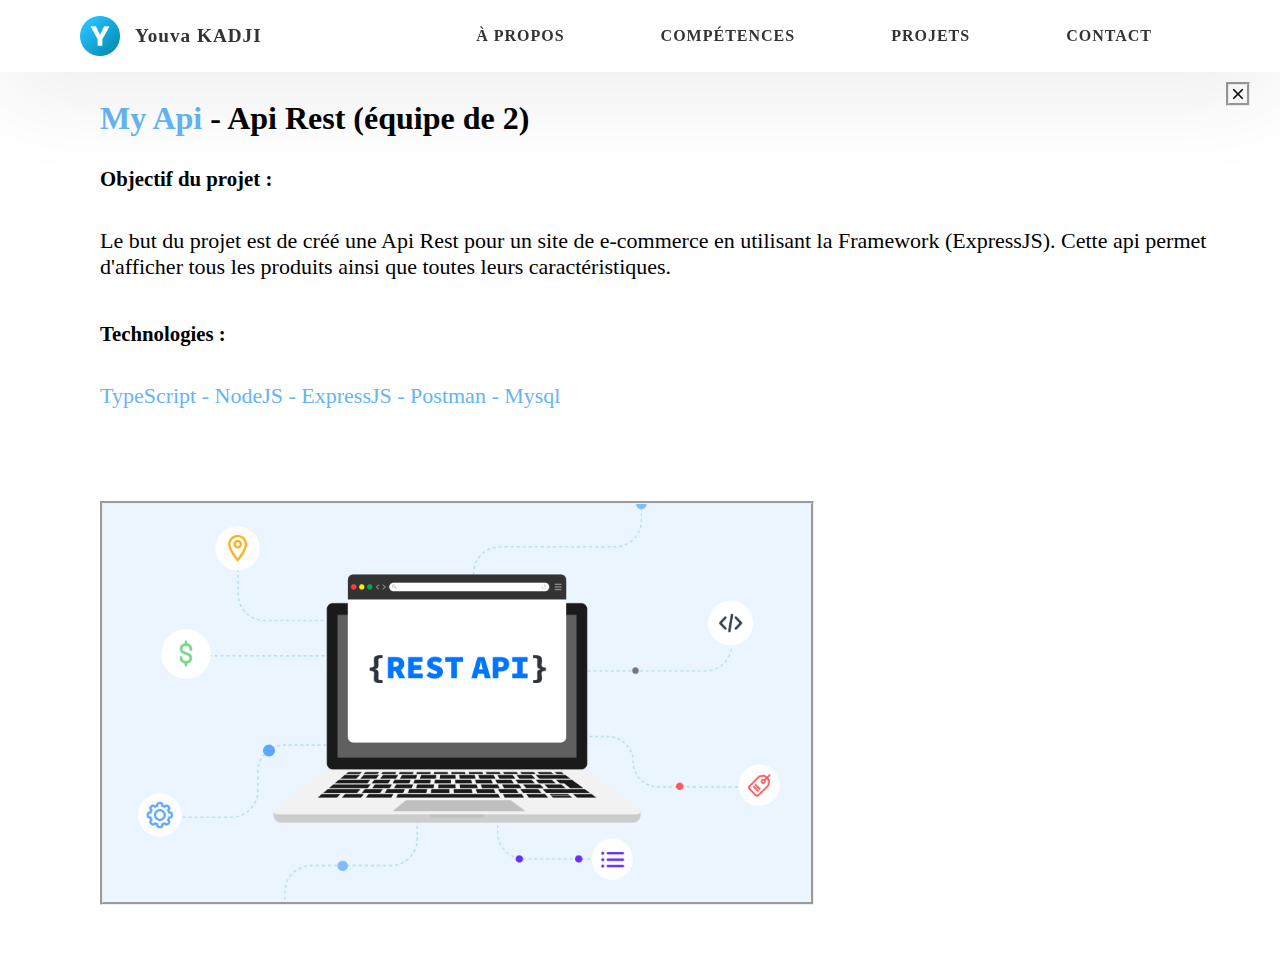
<file: pages/Api.html>
<!DOCTYPE html>
<html lang="en">
<head>
    <meta charset="UTF-8">
    <meta http-equiv="X-UA-Compatible" content="IE=edge">
    <meta name="viewport" content="width=device-width, initial-scale=1.0">
    <link rel="stylesheet" href="../style.css">
    <title>API PAGE</title>
</head>
    <body>
        <header class="header">
            <div class="header_content">
            <P><a class="lien_nom" href="../index.html#home"><img src="../img/Y.png" alt="Yimg" width="40" height="40"> Youva KADJI</a> </P>
            <nav class="nav">
                <ul>
                    <li><a href="../index.html#about">À PROPOS</a></li>
                    <li><a href="../index.html#skill">COMPÉTENCES</a></li>
                    <li><a href="../index.html#project">PROJETS</a></li>
                    <li><a href="../index.html#contact">CONTACT</a></li>
                </ul>
            </nav>
            <img class="Bar" src="../img/menu.png" width="32" height="25" alt="menu" >
            </div>
        </header>

        <section class="pages">
            <div class="pagecontent">
                <a href="../index.html#project"><img src="../img/croix.svg" alt="croix" width="40" height="40"></a>
                <h1><span>My Api</span> - Api Rest (équipe de 2)</h1>
                <b>Objectif du projet :</b>
                <p> Le but du projet est de créé une Api Rest pour un site de e-commerce en utilisant la Framework (ExpressJS). Cette api permet d'afficher tous les produits ainsi que toutes leurs caractéristiques. </p>

                <b>Technologies :</b>
                <p class="techno">TypeScript - NodeJS - ExpressJS - Postman - Mysql</p>
                <img src="../img/api-rest.png" alt="api" width="100%" height="600">
            </div>
        </section>
    </body>

    <script src="../app.js"></script>
</html>
</file>
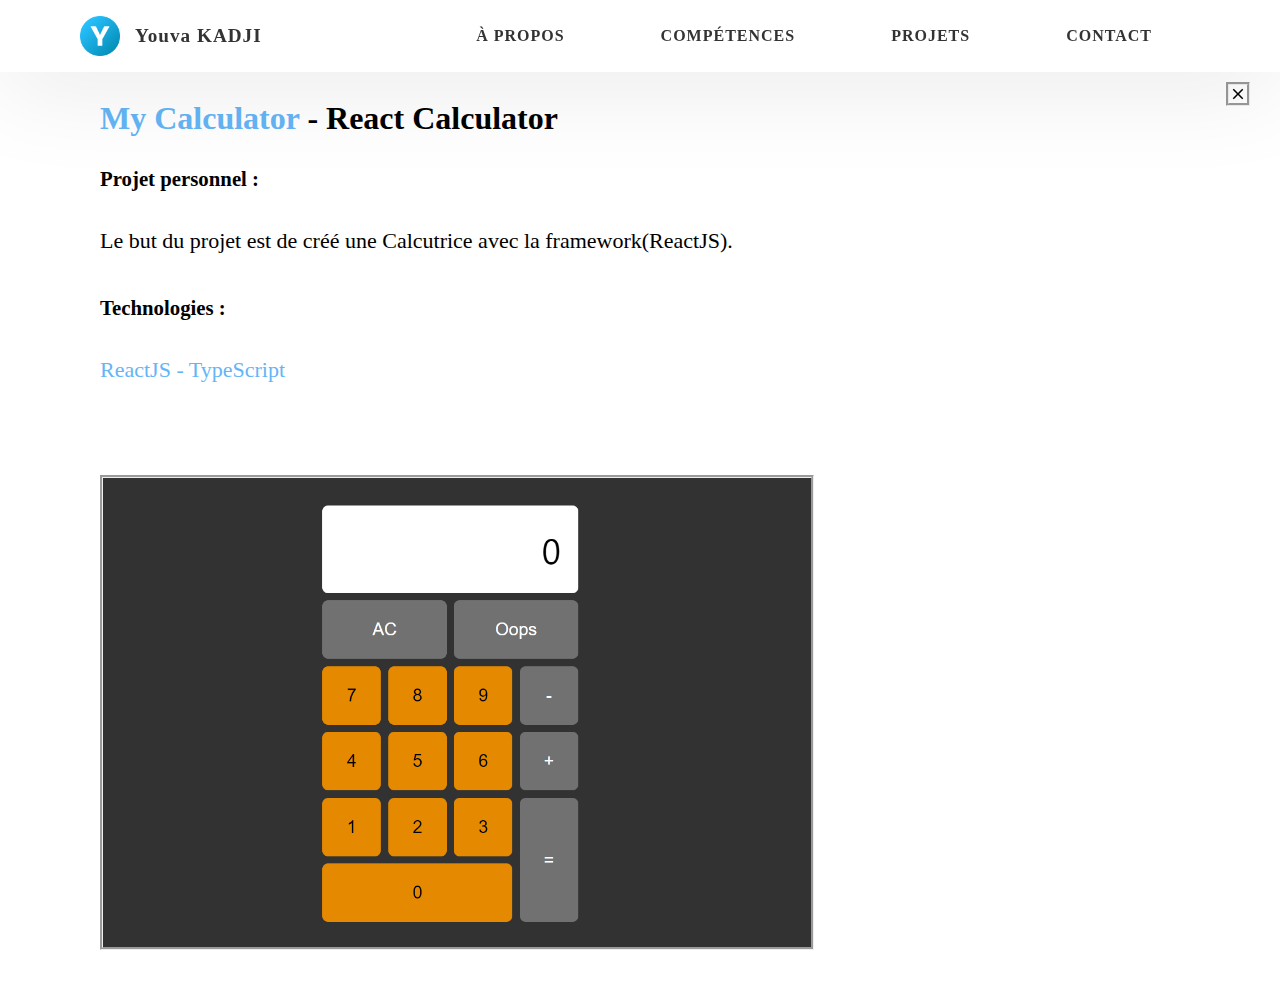
<file: pages/calc.html>
<!DOCTYPE html>
<html lang="en">
<head>
    <meta charset="UTF-8">
    <meta http-equiv="X-UA-Compatible" content="IE=edge">
    <meta name="viewport" content="width=device-width, initial-scale=1.0">
    <link rel="stylesheet" href="../style.css">
    <title>Calculator PAGE</title>
</head>
    <body>
        <header class="header">
            <div class="header_content">
            <P><a class="lien_nom" href="../index.html#home"><img src="../img/Y.png" alt="Yimg" width="40" height="40"> Youva KADJI</a> </P>
            <nav class="nav">
                <ul>
                    <li><a href="../index.html#about">À PROPOS</a></li>
                    <li><a href="../index.html#skill">COMPÉTENCES</a></li>
                    <li><a href="../index.html#project">PROJETS</a></li>
                    <li><a href="../index.html#contact">CONTACT</a></li>
                </ul>
            </nav>
            <img class="Bar" src="../img/menu.png" width="32" height="25" alt="menu" >
            </div>
        </header>

        <section class="pages">
            <div class="pagecontent">
                <a href="../index.html#project"><img src="../img/croix.svg" alt="croix" width="40" height="40"></a>
                <h1><span>My Calculator</span> - React Calculator</h1>
                <b>Projet personnel :</b>
                <p> Le but du projet est de créé une Calcutrice avec la framework(ReactJS).</p>

                <b>Technologies :</b>
                <p class="techno">ReactJS - TypeScript</p>
                <img src="../img/calc.png" alt="api" width="1000" height="600">
            </div>
        </section>        
    </body>

    <script src="../app.js"></script>
</html>
</file>
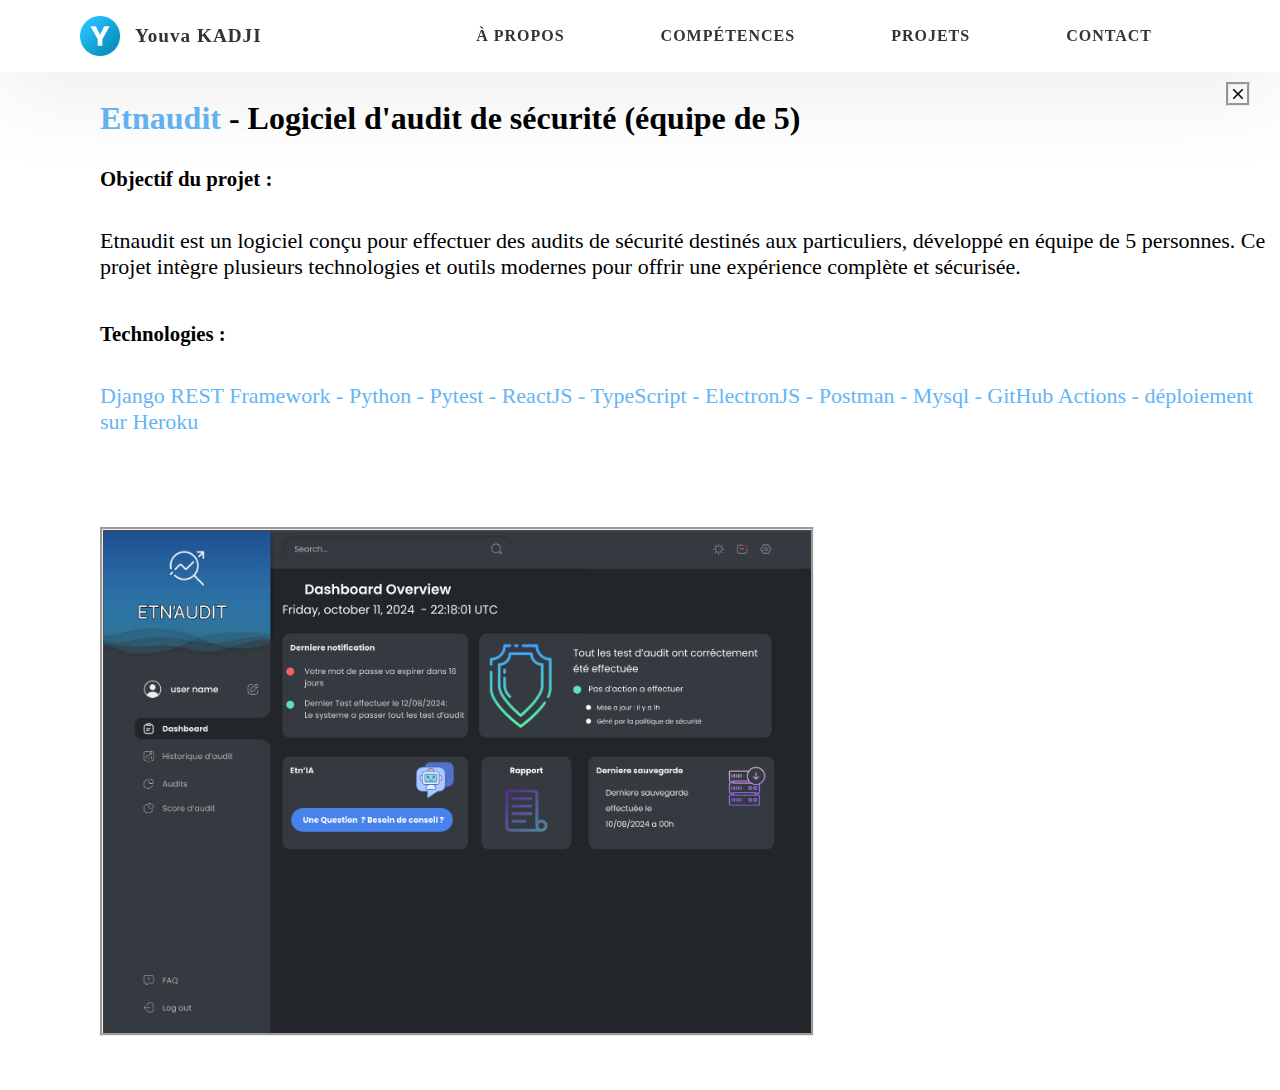
<file: pages/etnAudit.html>
<!DOCTYPE html>
<html lang="en">
<head>
    <meta charset="UTF-8">
    <meta name="viewport" content="width=device-width, initial-scale=1.0">
    <title>Etnaudit - Logiciel d'audit de sécurité</title>
    <link rel="stylesheet" href="../style.css">
</head>
<body>
    <header class="header">
        <div class="header_content">
            <p><a class="lien_nom" href="../index.html#home"><img src="../img/Y.png" alt="Yimg" width="40" height="40"> Youva KADJI</a></p>
            <nav class="nav">
                <ul>
                    <li><a href="../index.html#about">À PROPOS</a></li>
                    <li><a href="../index.html#skill">COMPÉTENCES</a></li>
                    <li><a href="../index.html#project">PROJETS</a></li>
                    <li><a href="../index.html#contact">CONTACT</a></li>
                </ul>
            </nav>
        </div>
    </header>

    <section class="pages">
        <div class="pagecontent">
            <a href="../index.html#project"><img src="../img/croix.svg" alt="croix" width="40" height="40"></a>
            <h1><span>Etnaudit</span> - Logiciel d'audit de sécurité (équipe de 5)</h1>
            <b>Objectif du projet :</b>
            <p> Etnaudit est un logiciel conçu pour effectuer des audits de sécurité destinés aux particuliers, développé en équipe de 5 personnes. Ce projet intègre plusieurs technologies et outils modernes pour offrir une expérience complète et sécurisée. </p>

            <b>Technologies :</b>
            <p class="techno">Django REST Framework - Python - Pytest - ReactJS - TypeScript - ElectronJS - Postman - Mysql - GitHub Actions - déploiement sur Heroku </p>
            <img src="../img/etnaudit.png" alt="api" width="100%" height="600">
        </div>
    </section>
</body>
</html>
</file>
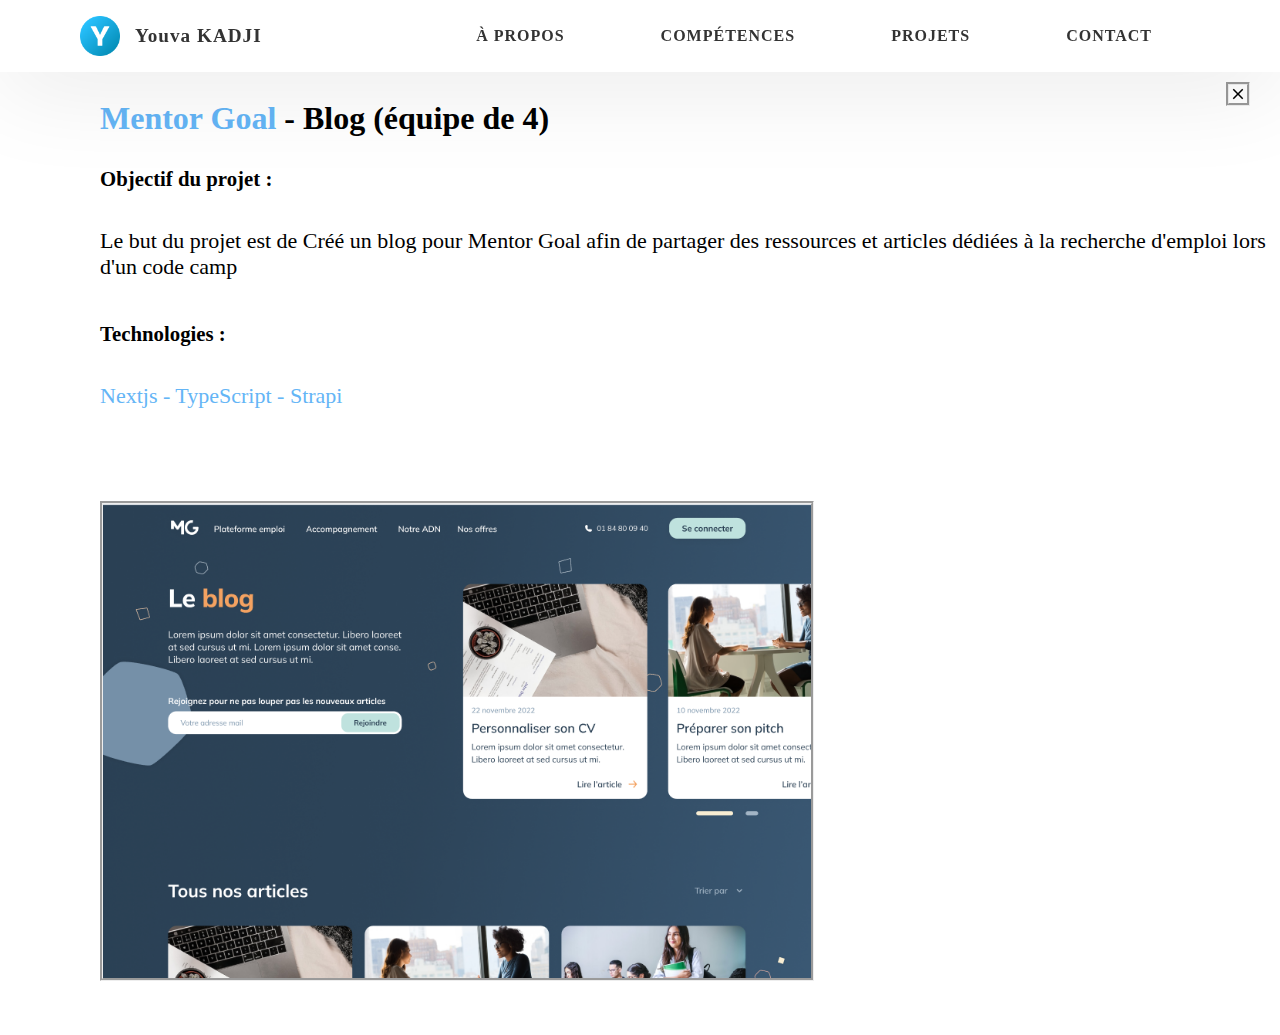
<file: pages/MG.html>
<!DOCTYPE html>
<html lang="en">
<head>
    <meta charset="UTF-8">
    <meta http-equiv="X-UA-Compatible" content="IE=edge">
    <meta name="viewport" content="width=device-width, initial-scale=1.0">
    <link rel="stylesheet" href="../style.css">
    <title>MG PAGE</title>
</head>
    <body>
        <header class="header">
            <div class="header_content">
            <P><a class="lien_nom" href="../index.html#home"><img src="../img/Y.png" alt="Yimg" width="40" height="40"> Youva KADJI</a> </P>
            <nav class="nav">
                <ul>
                    <li><a href="../index.html#about">À PROPOS</a></li>
                    <li><a href="../index.html#skill">COMPÉTENCES</a></li>
                    <li><a href="../index.html#project">PROJETS</a></li>
                    <li><a href="../index.html#contact">CONTACT</a></li>
                </ul>
            </nav>
            <img class="Bar" src="../img/menu.png" width="32" height="25" alt="menu" >
            </div>
        </header>

        <section class="pages">
            <div class="pagecontent">
                <a href="../index.html#project"><img src="../img/croix.svg" alt="croix" width="40" height="40"></a>
                <h1><span>Mentor Goal</span> - Blog (équipe de 4)</h1>
                <b>Objectif du projet :</b>
                <p> Le but du projet est de Créé un blog pour Mentor Goal afin de partager des ressources et articles dédiées à la recherche d'emploi lors d'un code camp </p>

                <b>Technologies :</b>
                <p class="techno">Nextjs - TypeScript - Strapi</p>
                <img src="../img/MG.png" alt="api" width="1000" height="600">
            </div>
        </section>
    </body>

    <script src="../app.js"></script>
</html>
</file>
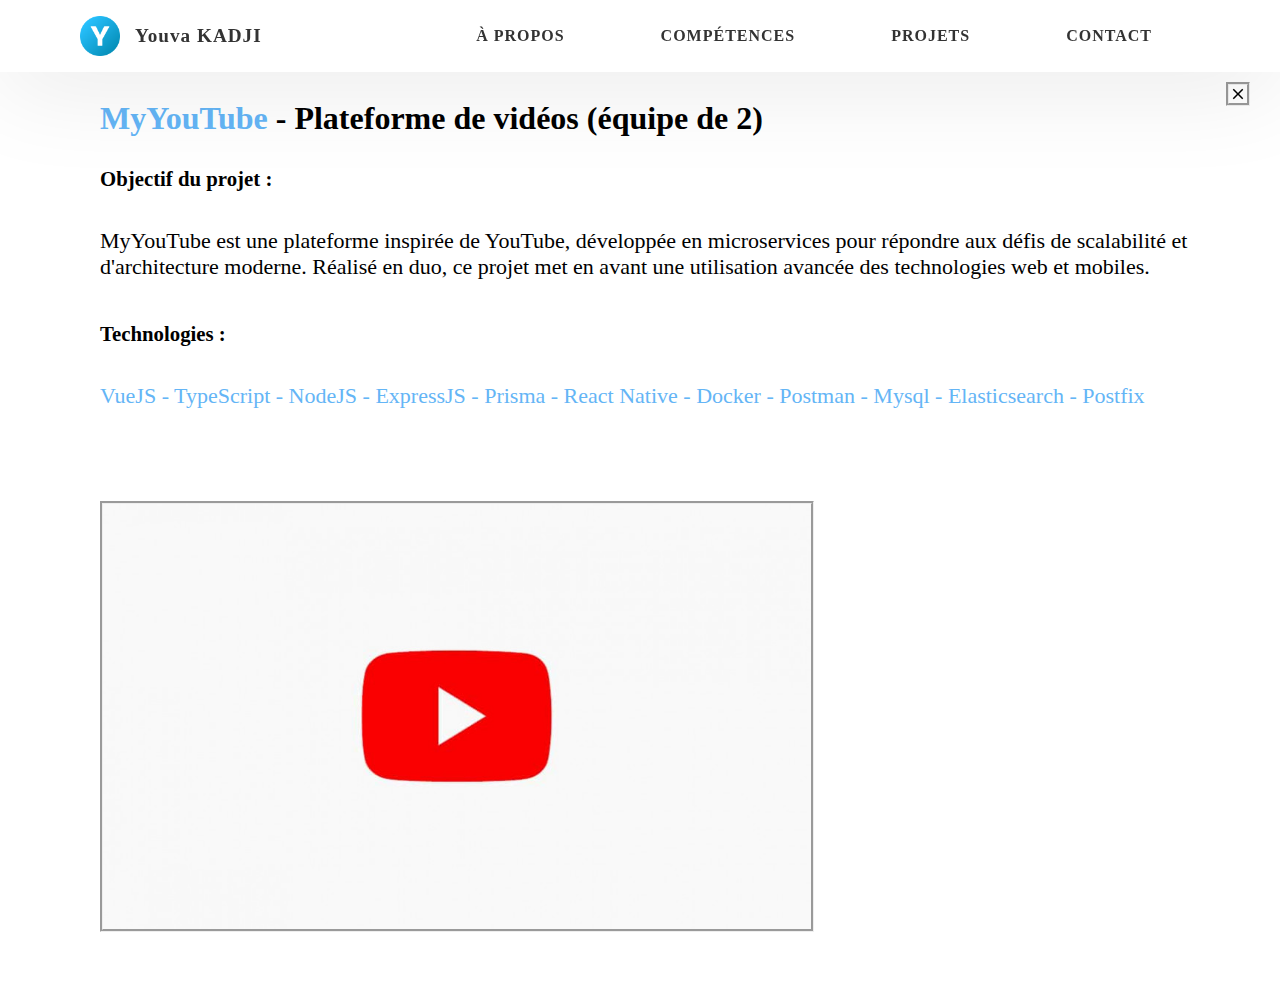
<file: pages/myYoutube.html>
<!DOCTYPE html>
<html lang="en">
<head>
    <meta charset="UTF-8">
    <meta name="viewport" content="width=device-width, initial-scale=1.0">
    <title>MyYouTube - Plateforme de vidéos</title>
    <link rel="stylesheet" href="../style.css">
</head>
<body>
    <header class="header">
        <div class="header_content">
            <p><a class="lien_nom" href="../index.html#home"><img src="../img/Y.png" alt="Yimg" width="40" height="40"> Youva KADJI</a></p>
            <nav class="nav">
                <ul>
                    <li><a href="../index.html#about">À PROPOS</a></li>
                    <li><a href="../index.html#skill">COMPÉTENCES</a></li>
                    <li><a href="../index.html#project">PROJETS</a></li>
                    <li><a href="../index.html#contact">CONTACT</a></li>
                </ul>
            </nav>
        </div>
    </header>

    <section class="pages">
        <div class="pagecontent">
            <a href="../index.html#project"><img src="../img/croix.svg" alt="croix" width="40" height="40"></a>
            <h1><span>MyYouTube</span> - Plateforme de vidéos (équipe de 2)</h1>
            <b>Objectif du projet :</b>
            <p> MyYouTube est une plateforme inspirée de YouTube, développée en microservices pour répondre aux défis de scalabilité et d'architecture moderne. Réalisé en duo, ce projet met en avant une utilisation avancée des technologies web et mobiles. </p>

            <b>Technologies :</b>
            <p class="techno">VueJS - TypeScript - NodeJS - ExpressJS - Prisma - React Native - Docker - Postman - Mysql - Elasticsearch - Postfix </p>
            <img src="../img/myYoutube.jpg" alt="api" width="100%" height="600">
        </div>
    </section>

</body>
</html>
</file>
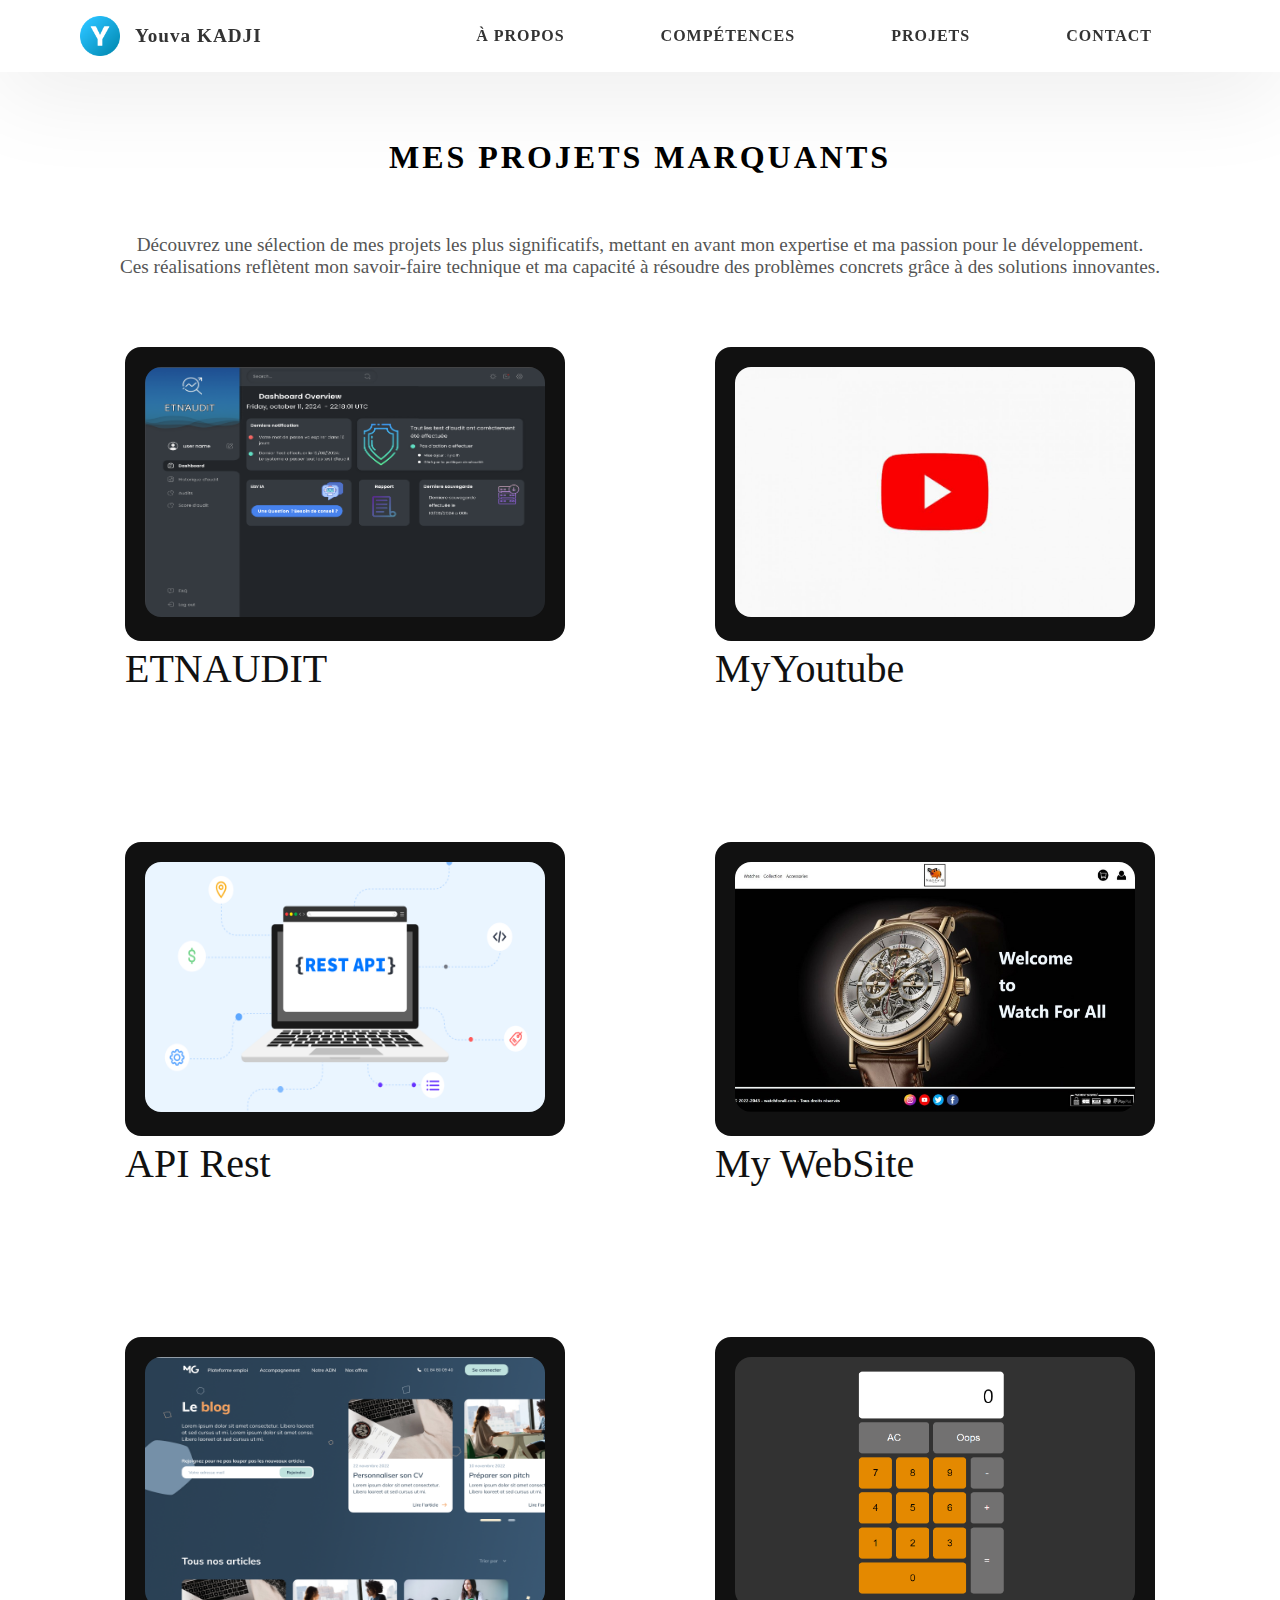
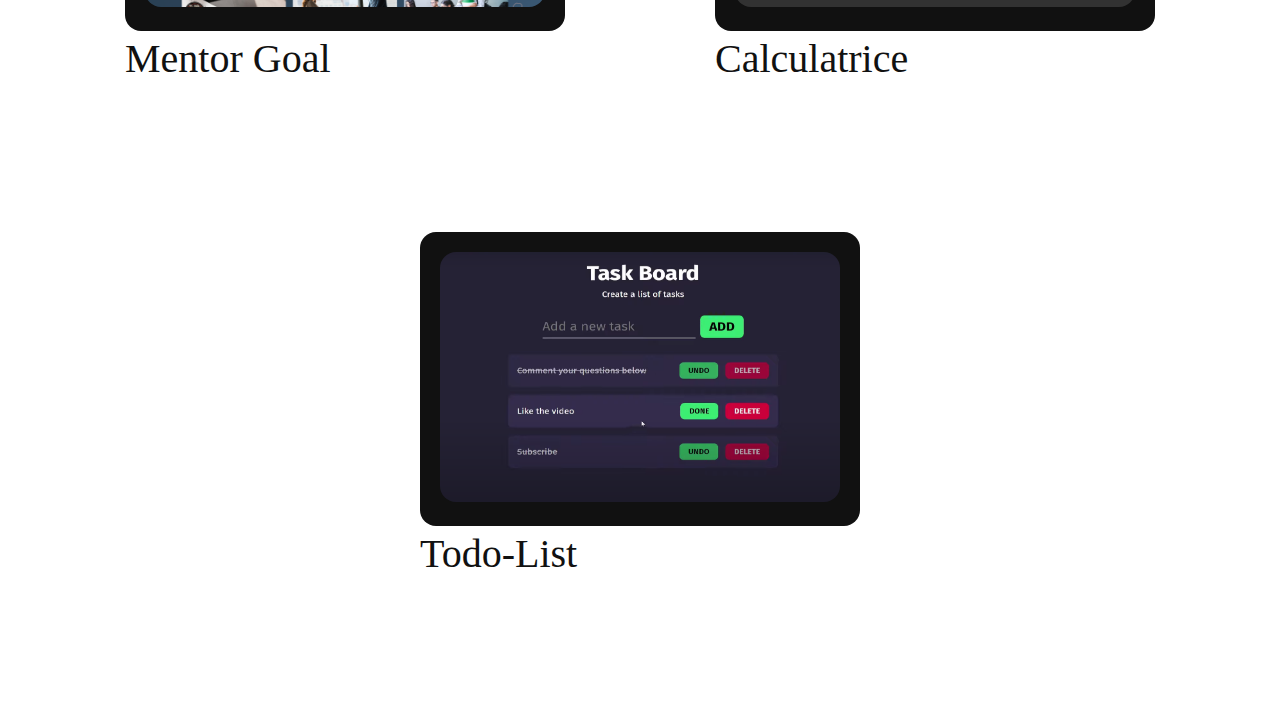
<file: pages/Project.html>
<!DOCTYPE html>
<html lang="fr">
<head>
    <meta charset="UTF-8">
    <meta http-equiv="X-UA-Compatible" content="IE=edge">
    <meta name="viewport" content="width=device-width, initial-scale=1.0">
    <link rel="stylesheet" href="../style.css">
    <title>Projets - Youva KADJI</title>
</head>
<body>
    <header class="header">
        <div class="header_content">
            <p>
                <a class="lien_nom" href="../index.html#home">
                    <img src="../img/Y.png" alt="Yimg" width="40" height="40"> Youva KADJI
                </a>
            </p>
            <nav class="nav">
                <ul>
                    <li><a href="../index.html#about">À PROPOS</a></li>
                    <li><a href="../index.html#skill">COMPÉTENCES</a></li>
                    <li><a href="../index.html#project">PROJETS</a></li>
                    <li><a href="../index.html#contact">CONTACT</a></li>
                </ul>
            </nav>
            <img class="Bar" src="../img/menu.png" width="32" height="25" alt="menu">
        </div>
    </header>

    <section id="project2" class="pages">
        <h2>MES PROJETS MARQUANTS</h2>
        <p>Découvrez une sélection de mes projets les plus significatifs, mettant en avant mon expertise et ma passion pour le développement. <br/> Ces réalisations reflètent mon savoir-faire technique et ma capacité à résoudre des problèmes concrets grâce à des solutions innovantes.</p>
        <div class="block">
            <!-- Exemple de Carte de Projet -->
            <a class="card_cont" href="etnAudit.html" data-tilt>
                <div class="card">
                    <img src="../img/etnaudit.png" alt="API Rest" width="400" height="250">
                </div>
                <h3>ETNAUDIT</h3>
            </a>

            <a class="card_cont" href="myYoutube.html" data-tilt>
                <div class="card">
                    <img src="../img/myYoutube.jpg" alt="API Rest" width="400" height="250">
                </div>
                <h3>MyYoutube</h3>
            </a>

            <a class="card_cont" href="Api.html" data-tilt>
                <div class="card">
                    <img src="../img/api-rest.png" alt="API Rest" width="400" height="250">
                </div>
                <h3>API Rest</h3>
            </a>

            <a class="card_cont" href="site.html" data-tilt>
                <div class="card">
                    <img src="../img/pochita.jpg" alt="My WebSite" width="400" height="250">
                </div>
                <h3>My WebSite</h3>
            </a>

            <a class="card_cont" href="MG.html" data-tilt>
                <div class="card">
                    <img src="../img/MG.png" alt="Mentor Goal" width="400" height="250">
                </div>
                <h3>Mentor Goal</h3>
            </a>

            <a class="card_cont" href="calc.html" data-tilt>
                <div class="card">
                    <img src="../img/calc.png" alt="Calculatrice" width="400" height="250">
                </div>
                <h3>Calculatrice</h3>
            </a>

            <a class="card_cont" href="todo.html" data-tilt>
                <div class="card">
                    <img src="../img/todo.png" alt="Todo-List" width="400" height="250">
                </div>
                <h3>Todo-List</h3>
            </a>
        </div>
    </section>
</body>
<script src="../app.js"></script>
</html>
</file>
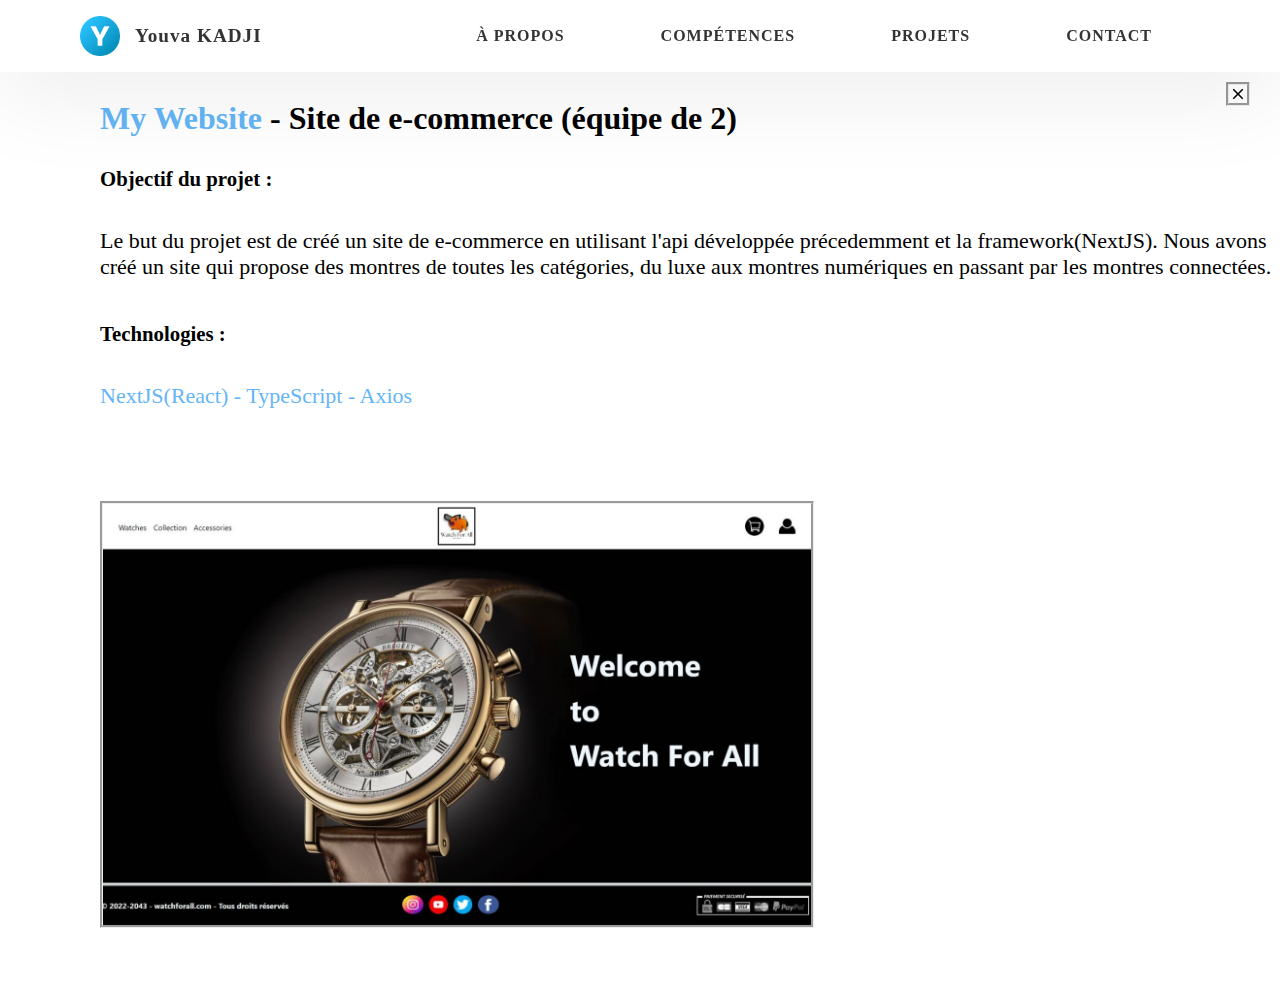
<file: pages/site.html>
<!DOCTYPE html>
<html lang="en">
<head>
    <meta charset="UTF-8">
    <meta http-equiv="X-UA-Compatible" content="IE=edge">
    <meta name="viewport" content="width=device-width, initial-scale=1.0">
    <link rel="stylesheet" href="../style.css">
    <title>Ste Web PAGE</title>
</head>
    <body>
        <header class="header">
            <div class="header_content">
                <P><a class="lien_nom" href="../index.html#home"><img src="../img/Y.png" alt="Yimg" width="40" height="40"> Youva KADJI</a> </P>
                <nav class="nav">
                    <ul>
                        <li><a href="../index.html#about">À PROPOS</a></li>
                        <li><a href="../index.html#skill">COMPÉTENCES</a></li>
                        <li><a href="../index.html#project">PROJETS</a></li>
                        <li><a href="../index.html#contact">CONTACT</a></li>
                    </ul>
                </nav>
                <img class="Bar" src="../img/menu.png" width="32" height="25" alt="menu" >
            </div>
        </header>

        <section class="pages">
            <div class="pagecontent">
                <a href="../index.html#project"><img src="../img/croix.svg" alt="croix" width="40" height="40"></a>
                <h1><span>My Website</span> - Site de e-commerce (équipe de 2)</h1>
                <b>Objectif du projet :</b>
                <p> Le but du projet est de créé un site de e-commerce en utilisant l'api développée précedemment et la framework(NextJS). Nous avons créé un site 
                    qui propose des montres de toutes les catégories, du luxe aux montres numériques en passant par les montres connectées.  
                </p>

                <b>Technologies :</b>
                <p class="techno">NextJS(React) - TypeScript - Axios</p>
                <img src="../img/pochita.jpg" alt="api" width="1000" height="600">
            </div>
        </section>        
    </body>

    <script src="../app.js"></script>
</html>
</file>
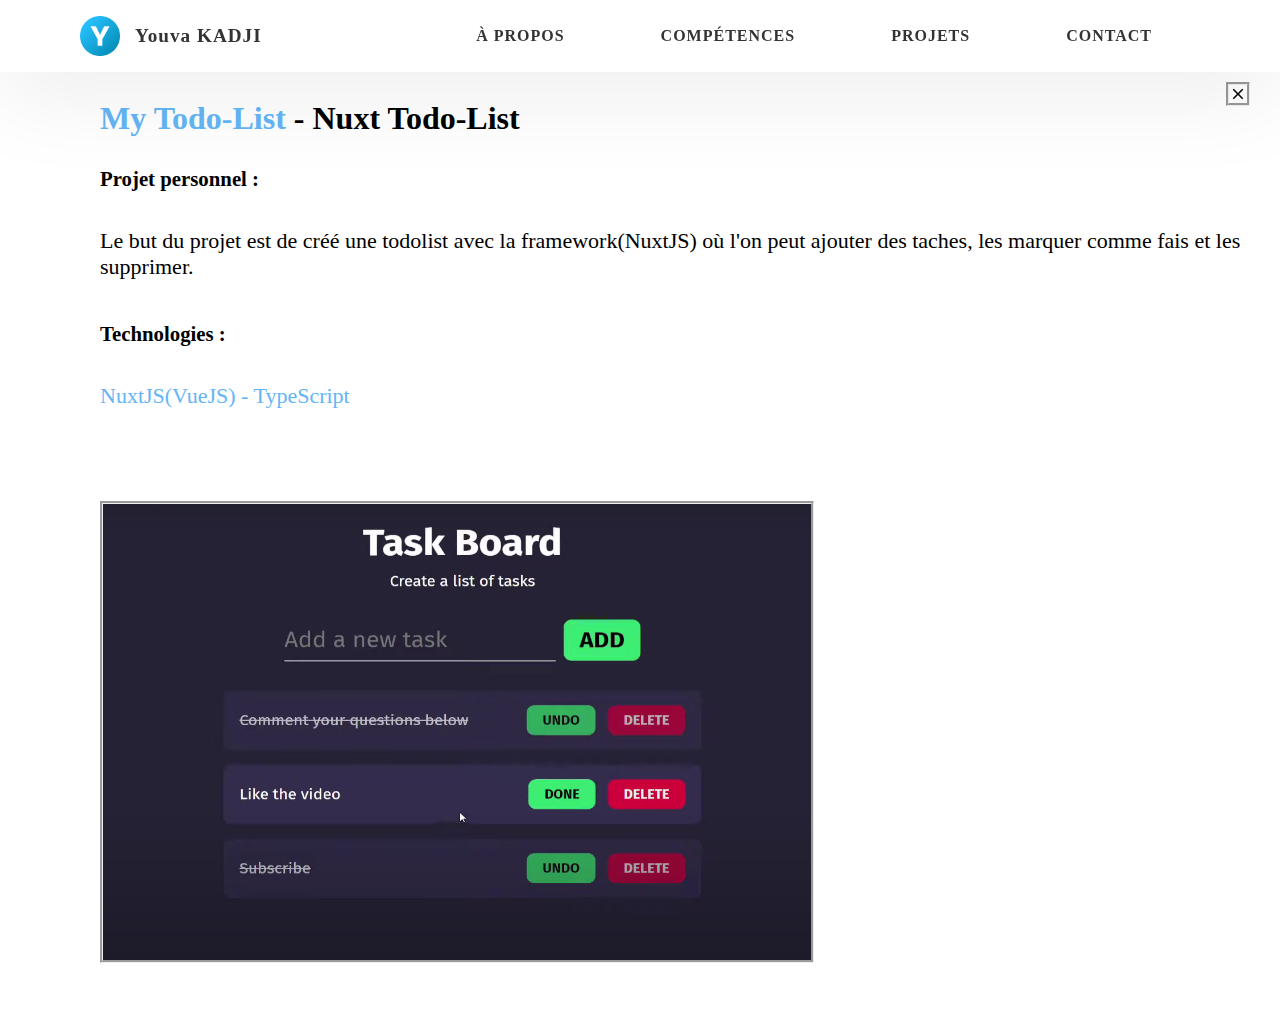
<file: pages/todo.html>
<!DOCTYPE html>
<html lang="en">
<head>
    <meta charset="UTF-8">
    <meta http-equiv="X-UA-Compatible" content="IE=edge">
    <meta name="viewport" content="width=device-width, initial-scale=1.0">
    <link rel="stylesheet" href="../style.css">
    <title>Todo-List PAGES</title>
</head>
    <body>
        <header class="header">
            <div class="header_content">
                <P><a class="lien_nom" href="../index.html#home"><img src="../img/Y.png" alt="Yimg" width="40" height="40"> Youva KADJI</a> </P>
                <nav class="nav">
                    <ul>
                        <li><a href="../index.html#about">À PROPOS</a></li>
                        <li><a href="../index.html#skill">COMPÉTENCES</a></li>
                        <li><a href="../index.html#project">PROJETS</a></li>
                        <li><a href="../index.html#contact">CONTACT</a></li>
                    </ul>
                </nav>
                <img class="Bar" src="../img/menu.png" width="32" height="25" alt="menu" >
            </div>
        </header>

        <section class="pages">
            <div class="pagecontent">
                <a href="../index.html#project"><img src="../img/croix.svg" alt="croix" width="40" height="40"></a>
                <h1><span>My Todo-List</span> - Nuxt Todo-List</h1>
                <b>Projet personnel :</b>
                <p> Le but du projet est de créé une todolist avec la framework(NuxtJS) où l'on peut ajouter des taches, les marquer comme fais et les supprimer.  </p>

                <b>Technologies :</b>
                <p class="techno">NuxtJS(VueJS) - TypeScript</p>
                <img src="../img/todo.png" alt="api" width="1000" height="600">
            </div>
        </section>
    </body>

    <script src="../app.js"></script>
</html>
</file>
<file: style.css>
* {
    font-family: "CanelaDeck", serif !important;
}

body {
    margin: 0;
}
.header {
    width: 100%;
    position: fixed;
    z-index: 1000;
    background: #fff;
    box-shadow: 0 10px 100px rgb(0 0 0 / 10%);
}   
.header_content p {
    margin: 0;
}

.header_content {
    display: flex;
    align-items: center ;
    justify-content: space-between;
    padding: 1rem 5rem;
}

.lien_nom {
    display: flex;
    justify-content: center;
    align-items: center;
    font-size: 1.2rem;
    font-weight: 800;
    color: #333;
    letter-spacing: 1px;
}

.lien_nom img {
    padding-right: 15px;
}
.lien_nom p {
    margin: 0;
}

a {
    text-decoration: none;   
}


.nav ul  {
    list-style: none;
    display: flex;
    margin: 0;
}

.nav ul a {
    font-size: 1rem;
    font-weight: 700;
    color: #333;
    padding: 2.2rem 3rem;
    letter-spacing: 1px;
}

.nav a:hover {
    color: rgb(100, 181, 246);
}
.Bar {
    display: none;
}

.home {
    height: 100vh;
    background-image: linear-gradient(to right,rgba(245,245,245,.8),rgba(245,245,245,.8)),url(https://d33wubrfki0l68.cloudfront.net/daac8858fd4a0ccea44f59dfd079c3c16c263f33/c157c/assets/svg/common-bg.svg);
    display: flex;
    align-items: center;
}



.reseaux {
    position: fixed;
    top: 50%;
    transform: translateY(-50%);
    background: #fff;
    box-shadow: rgb(100 100 111 / 20%) 0 7px 29px 0;
    padding: 0.5rem;
}
.reseaux div {
    padding-top: 10px;
}
.CV {
    color: #111;
    margin: 0;
    font-size: 20px;
    border: groove;
    border-radius: 6rem;
}
.moncv {
    display: flex;
    flex-direction: row;
}
.tCV {
    display: none;
    position: absolute;
    top: 70%;
    left: 120%;
    width: 150px;
    height: 30px;
    background: #fff;
}
.tCV p {
    padding-top: 2px ;
    padding-left: 5px;
    margin: 0;
}
.moncv:hover >.tCV {
    display: block;
}


.git {
    display: flex;
    flex-direction: row;
}
.tgit {
    display: none;
    position: absolute;
    top: 40%;
    left: 120%;
    width: 150px;
    height: 30px;
    background: #fff;
}
.tgit p {
    padding-top: 2px ;
    padding-left: 5px;
    margin: 0;
}
.git:hover >.tgit {
    display: block;
}



.IN {
    display: flex;
    flex-direction: row;
}
.tIN {
    display: none;
    position: absolute;
    top: 10%;
    left: 120%;
    width: 150px;
    height: 30px;
    background: #fff;
}
.tIN p {
    padding-top: 2px ;
    padding-left: 5px;
    margin: 0;
}
.IN:hover >.tIN {
    display: block;
}



.div {
    position: absolute;
    top: 50%;
    left: 50%;
    transform: translate(-50%,-50%);
    text-align: center;
}
.div h1 {
    color: #111;    
    letter-spacing: 3px;
    font-size: 60px ;
    font-weight: 800;
    margin: 0;
}

.div p {
    color: #333;
    font-size: 2rem;
}

.BTN {
    display: flex;
    justify-content: center;
    align-items: center;
    padding-top: 20px ;
}

.btn {
    width: 250px;
    height: 60px;
    color: #333;
    font-size: 22px;
    background: rgb(100, 181, 246);
    font-weight: 500;
    letter-spacing: 1px;
    display: flex;
    justify-content: center;
    align-items: center;
    border-radius: 5px;
    box-shadow: 0 5px 15px 0 rgb(0 0 0 / 15%);
    transition: transform .3s;
}

.btn:hover {
    transform: translateY(-7px);
}

#about {
    background: #fff;
}
.container {
    height: 100%;
    padding-top: 7rem;
    margin: auto;
    width: 92%;
}

.container h2 {
    letter-spacing: 3px;
    text-align: center;
    font-size: 2rem;
    padding-bottom: 7rem;
}

.container h2::after {
    content: '';
    position: absolute;
    top: calc(100% + 12.5rem);
    height: 5px;
    width: 3rem;
    background: rgb(100, 181, 246);
    left: 50%;
    transform: translateX(-50%);
    border-radius: 5px;
}

.propos {
    display: flex;
    flex-wrap: wrap;
    gap: 200px;
    padding-bottom: 8rem;
}

.photos {
    border-radius: 10rem;
    margin-left: 7rem;
}

.texte {
    width: 570px;
}

.texte h1 {
    font-size: 3rem;
    margin: 0;
    margin-bottom: 20px;
    color: rgb(100, 181, 246);
}

.texte h3 {
    font-size: 1.5rem;
    margin: 0;
    margin-bottom: 50px;
    font-weight: 100;
}

.texte p {
    margin: 0;
    font-size: 20px;
    color: #666;
    line-height: 1.7;
    margin-bottom: 10px;
}


#skill {
    height: 100%;
    padding-top: 7rem;
    background: #fafafa;
    margin: auto;
    width: 100%;
    padding-bottom: 5rem;
}

#skill h2 {
    letter-spacing: 3px;
    text-align: center;
    font-size: 2rem;
    padding-bottom: 4rem;
}

#skill h2::after {
    content: '';
    position: absolute;
    top:  calc(100% + 61.5rem) ;
    height: 5px;
    width: 3rem;
    background: rgb(100, 181, 246);
    left: 50%;
    transform: translateX(-50%);
    border-radius: 5px;
}

.allskill {
    padding-left: 150px;
    display: flex;
    flex-wrap: wrap;
    gap: 100px;
}

.skill {
    width: 700px;
}

.lang {
    display: flex;
    flex-wrap: wrap;
    gap: 30px;
}

.lang div {
    background: rgb(231, 231, 231);
    padding: 1rem 2rem;
    border-radius: 5px;
    font-weight: 600;
    color: #666;
    font-size: 1rem;  
}

#skill h3 {
    font-weight: 700;
    font-size: 1.8rem;
    color: rgb(100, 181, 246);
}

.lang div:hover {
    background: rgb(100, 181, 246);
    color: #111;
 
}

#project {
    height: 100%;
    padding-top: 7rem;
    background-color: #fff;
    padding-bottom: 8rem;
}

#project2 {
    height: 100%;
    padding-top: 7rem;
    background-color: #fff;
    padding-bottom: 8rem;
}

#project2 h2 {
    letter-spacing: 3px;
    text-align: center;
    font-size: 2rem;
    padding-bottom: 2rem;
}

#project h2 {
    letter-spacing: 3px;
    text-align: center;
    font-size: 2rem;
    padding-bottom: 3rem;
}

#project h2::after {
    content: '';
    position: absolute;
    top: calc(100% + 135rem);
    height: 5px;
    width: 3rem;
    background: rgb(100, 181, 246);
    left: 50%;
    transform: translateX(-50%);
}

#project p {
    text-align: center;
    color: #555;
    font-size: 1.2rem;
}

#project2 p {
    text-align: center;
    color: #555;
    font-size: 1.2rem;
}

.block {
    display: flex;
    flex-wrap: wrap;
    justify-content: center;
    align-items: center;
    padding-top: 50px;
    gap: 150px;
}

.card_cont {
    background: none;
    border: none;
    color: #111;
}

.card {
    background: #111;
    padding: 20px;
    border-radius: 16px;
}
.card img {
    border-radius: 16px;
}
.card_cont h3 {
    font-size: 40px;
    font-weight: 100;
    margin: 0;
    margin-top: 4px;
}

.pages {
    height: 100vh;
}

.pagecontent {
    padding-top: 70px;
    padding-left: 300px;
    width: 1000px;
}

.pagecontent h1 {
    font-size: 2rem;
    
    margin: 0;
    margin-bottom: 30px;
    margin-top: 30px;
}
.pagecontent h1 span {
    color: rgb(100, 181, 246);
}
.pagecontent b {
    font-size: 1.3rem;
}
.pagecontent p {
    font-size: 22px;
    padding-top: 15px;
    padding-bottom: 20px;
}
.techno {
    color: rgb(100, 181, 246);
}

.pagecontent img {
    margin-top: 50px;
    margin-bottom: 50px;
    border: groove;
}

.pagecontent a {
    position: fixed;
    top: 2rem;
    right: 1.5rem;
}

.see-more {
    display: flex;
    justify-content: center;
    margin-top: 2rem; /* Ajuste l'espace au-dessus */
    margin-bottom: 3rem; /* Ajuste l'espace en-dessous */
}

.centered {
    display: flex;
    justify-content: center; /* Centre horizontalement */
    align-items: center; /* Centre verticalement */
    margin-top: 50px;
  }
  
.button-link {
    text-decoration: none; /* Retire le soulignement du lien */
}

.button {
    --bezier: cubic-bezier(0.22, 0.61, 0.36, 1);
    --edge-light: hsla(0, 0%, 50%, 0.8);
    --text-light: rgba(255, 255, 255, 0.4);
    --back-color: 220, 70%; /* Couleur bleue */
  
    cursor: pointer;
    padding: 0.7em 1em;
    border-radius: 0.5em;
    min-height: 2.4em;
    min-width: 3em;
    display: flex;
    align-items: center;
    justify-content: center;
    gap: 0.5em;
  
    font-size: 18px;
    letter-spacing: 0.05em;
    line-height: 1;
    font-weight: bold;
  
    background: linear-gradient(
      140deg,
      hsla(var(--back-color), 50%, 1) min(2em, 20%),
      hsla(var(--back-color), 50%, 0.6) min(8em, 100%)
    );
    color: hsla(0, 0%, 90%);
    border: 0;
    box-shadow: inset 0.4px 1px 4px var(--edge-light);
  
    transition: all 0.1s var(--bezier);
  }
  
  .button:hover {
    --edge-light: hsla(0, 0%, 50%, 1);
    text-shadow: 0px 0px 10px var(--text-light);
    box-shadow: inset 0.4px 1px 4px var(--edge-light),
      2px 4px 8px hsla(0, 0%, 0%, 0.295);
    transform: scale(1.1);
  }
  
  .button:active {
    --text-light: rgba(255, 255, 255, 1);
  
    background: linear-gradient(
      140deg,
      hsla(var(--back-color), 50%, 1) min(2em, 20%),
      hsla(var(--back-color), 50%, 0.6) min(8em, 100%)
    );
    box-shadow: inset 0.4px 1px 8px var(--edge-light),
      0px 0px 8px hsla(var(--back-color), 50%, 0.6);
    text-shadow: 0px 0px 20px var(--text-light);
    color: hsla(0, 0%, 100%, 1);
    letter-spacing: 0.1em;
    transform: scale(1);
  }
  
  
  

#contact {
    background: #fafafa;
    padding-top: 2rem;
}

#contact h2 {
    letter-spacing: 3px;
    text-align: center;
    font-size: 3rem;
    padding-bottom: 3rem;   
}
#contact h2::after {
    content: '';
    position: absolute;
    top: calc(100% + 219rem);
    height: 5px;
    width: 3rem;
    background: rgb(100, 181, 246);
    left: 50%;
    transform: translateX(-50%);    
}

.allcontact {
    padding-left: 12rem;
    padding-bottom: 70px;
    display: flex;
    flex-wrap: wrap;
    gap: 150px;
}

.ctc {
    width: 650px;
}

.allcontact h3 {
    color: rgb(100, 181, 246);
    font-size: 1.5rem;
}

.allcontact span {
    font-size: 1.2rem;
}

.social {
    padding-left: 5rem;
}

.link {
    display: none;
    position: absolute;
    top: 607%;
    left: 85%;
    padding: 5px;
    border: #111 groove;
    background: #fff;
    box-shadow: rgb(52, 50, 50);
}

.QR:hover >.link {
    display: block;
}


footer {
    display: flex;
    flex-wrap: wrap;
    justify-content: space-between;
    background: rgb(42, 59, 71);    
    color: #fff;
    padding-left: 250px;
    padding-right: 350px;
}
.gauche p {
    padding-bottom: 10px;
}
.gauche p a {
    color: #fff;
    display: flex;
    align-items: center;
    gap: 10px;
}

.explore  ul li{
    padding-bottom: 10px;
}

footer div ul {
    list-style: none;
    padding: 0;
}

footer div ul li a {
    color: rgb(204, 198, 198);
}

@media screen and (max-width: 1290px) {
    .container h2::after {
        display: none;
    }

    #skill h2::after {
        display: none;
    }

    #project h2::after {
        display: none;
    }

    #contact h2::after {
        display: none;
    }

    .propos {
        display: flex;
        justify-content: center;
    }

    .photos {
        margin-left: 1rem;
    }

    .pagecontent {
        width: fit-content;
        padding-left: 100px;
    }

    .pagecontent img {
        width: 60%;
        height: 40%;
    }

}

@media screen and (max-width: 950px) {
    body {
        width: min-content;
    }
    .nav {
        display: none;
    }
    .nav.mobile_menu ul {
        display: flex;
        flex-direction: column;
        padding-top: 90px   ;
        padding-left: 0px;
        text-align: center;
        gap: 100px;
        transition: all 0.5s;
    }
    .nav.mobile_menu {
        display: flex;
        position: fixed;
        background: rgba(79, 77, 77, 0.2);
        backdrop-filter: blur(5px);
        top: 4.5rem;
        left: 70%;
        width: 50%;
        height: 100%;
    }


    .Bar {
        display: block;
    }
}

@media screen and (max-width: 420px) {
    body {
        width:min-content;
    }
    .home {
        padding-bottom: 50px;
    }

    .div {
        position: absolute;
        top: 60%;
        left: 50%;
        transform: translate(50%,-50%);
        width: min-content;
        margin: 0;
    }

    .nav.mobile_menu {
        height: fit-content;
        padding-bottom: 15%;
    }

    .nav.mobile_menu ul li a {
        color: #111;
        font-size: 1.2em;
    }

    .allskill {
        padding-left: 50px ;
    }
    .social {
        padding: 0;
    }

    .span {
        width: 400px;
    }
}
</file>
